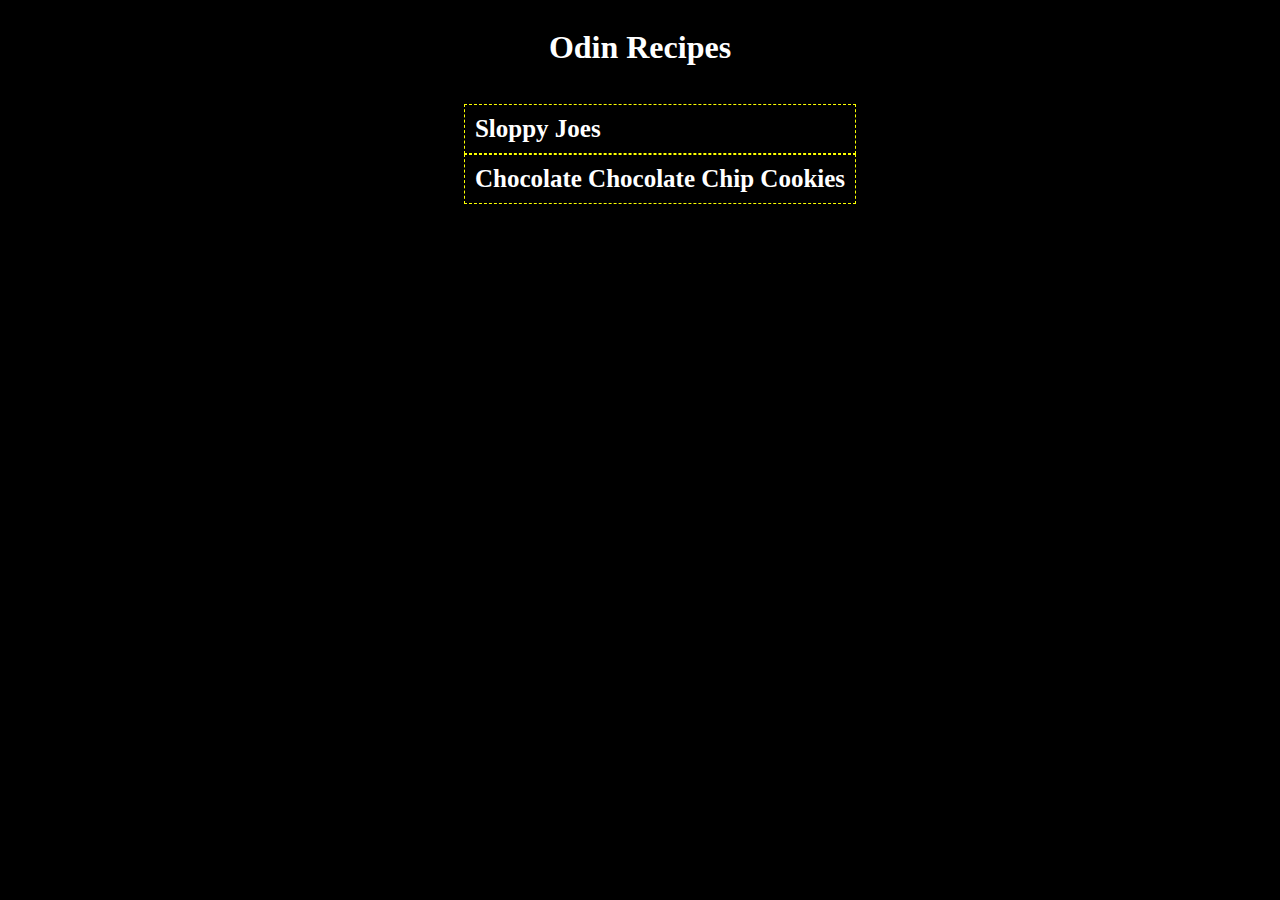
<file: index.html>
<!DOCTYPE html>
<html lang="en">
<head>
    <meta charset="UTF-8">
    <meta name="viewport" content="width=device-width, initial-scale=1.0">
    <title>Odin Recipes</title>
    <link rel="stylesheet" href="style.css">
</head>
<body>
    <h1>Odin Recipes</h1>
    <ul>
        <li><a href="recipes/sloppyjoes.html">Sloppy Joes</a></li>
        <li><a href="recipes/cookies.html">Chocolate Chocolate Chip Cookies</a></li>
    </ul>
    
</body>
</html>
</file>
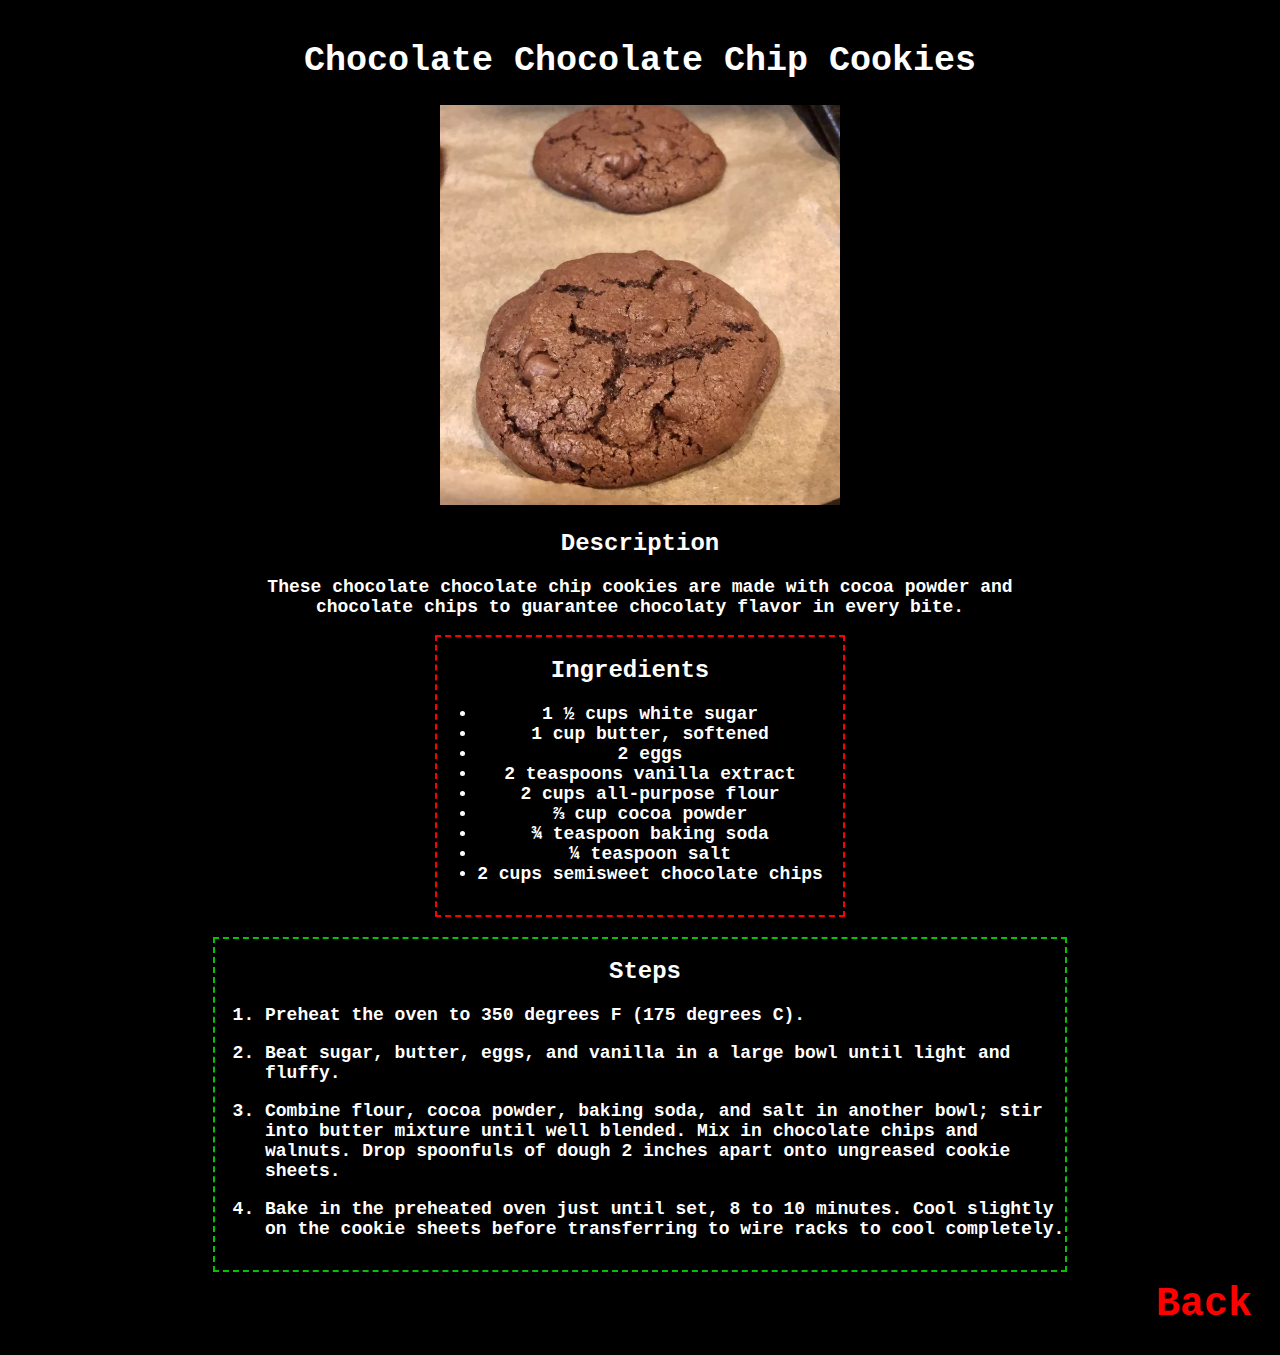
<file: recipes/cookies.html>
<!DOCTYPE html>
<html lang="en">
<head>
    <meta charset="UTF-8">
    <meta name="viewport" content="width=device-width, initial-scale=1.0">
    <title>Chocolate Chocolate Chip Cookies</title>
    <link rel="stylesheet" href="style.css">
</head>
<body>
    <div id="container">
        <div class="description">
            <h1>Chocolate Chocolate Chip Cookies</h1>
            <img src="cookies.jpg">
            <h2>Description</h2>
            <p>These chocolate chocolate chip cookies are made with cocoa powder and chocolate chips to guarantee chocolaty flavor in every bite.</p>
        </div>

        <div class="ingredients">
            <h2>Ingredients</h2>
            <ul>
                <li>1 ½ cups white sugar</li>
                <li>1 cup butter, softened</li>
                <li>2 eggs</li>
                <li>2 teaspoons vanilla extract</li>
                <li>2 cups all-purpose flour</li>
                <li>⅔ cup cocoa powder</li>
                <li>¾ teaspoon baking soda</li>
                <li>¼ teaspoon salt</li>
                <li>2 cups semisweet chocolate chips</li>
            </ul>
        </div>
    </div>
    <div id="bottom-container">
        <div class="steps">
            <h2>Steps</h2>
            <ol>
                <li>Preheat the oven to 350 degrees F (175 degrees C).</li>
                <br>
                <li>Beat sugar, butter, eggs, and vanilla in a large bowl until light and fluffy.</li>
                <br>    
                <li>Combine flour, cocoa powder, baking soda, and salt in another bowl; stir into butter mixture until well blended. Mix in chocolate chips and walnuts. Drop spoonfuls of dough 2 inches apart onto ungreased cookie sheets.</li>
                <br>
                <li>Bake in the preheated oven just until set, 8 to 10 minutes. Cool slightly on the cookie sheets before transferring to wire racks to cool completely.   </li>
            </ol>
        </div>
    </div>
        <div class="back">
            <a href="../index.html">Back</a>
        </div>
</body>
</html>
</file>
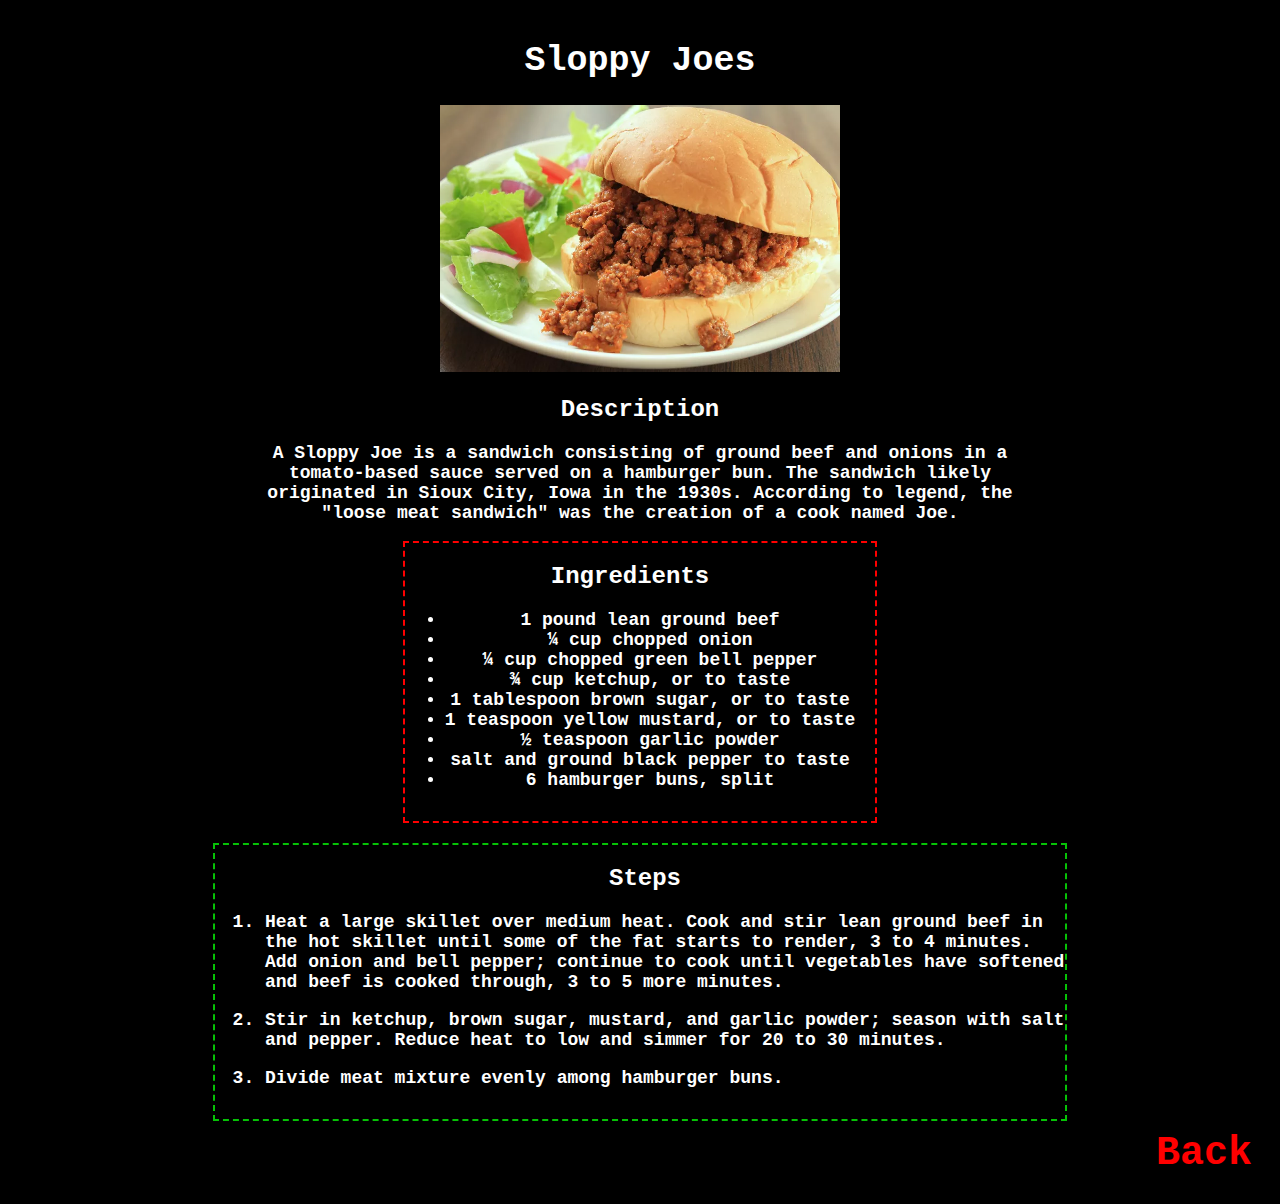
<file: recipes/sloppyjoes.html>
<!DOCTYPE html>
<html lang="en">
<head>
    <meta charset="UTF-8">
    <meta name="viewport" content="width=device-width, initial-scale=1.0">
    <title>Sloppy Joes</title>
    <link rel="stylesheet" href="style.css">
</head>
<body>
    <div id="container">
        <div class="description">
            <h1>Sloppy Joes</h1>
            <img src="Sloppy Joes.jpg">
            <h2>Description</h2>
            <p>A Sloppy Joe is a sandwich consisting of ground beef and onions in a tomato-based sauce served on a hamburger bun. The sandwich likely originated in Sioux City, Iowa in the 1930s. According to legend, the "loose meat sandwich" was the creation of a cook named Joe.</p>
        </div>

        <div class="ingredients">
            <h2>Ingredients</h2>
            <ul>
                <li>1 pound lean ground beef</li>
                <li>¼ cup chopped onion</li>
                <li>¼ cup chopped green bell pepper</li>
                <li>¾ cup ketchup, or to taste</li>
                <li>1 tablespoon brown sugar, or to taste</li>
                <li>1 teaspoon yellow mustard, or to taste</li>
                <li>½ teaspoon garlic powder</li>
                <li>salt and ground black pepper to taste</li>
                <li>6 hamburger buns, split</li>
            </ul>
        </div>
    </div>
    <div id="bottom-container">
        <div class="steps">
            <h2>Steps</h2>
            <ol>
                <li>Heat a large skillet over medium heat. Cook and stir lean ground beef in the hot skillet until some of the fat starts to render, 3 to 4 minutes. Add onion and bell pepper; continue to cook until vegetables have softened and beef is cooked through, 3 to 5 more minutes.</li>
                <br>
                <li>Stir in ketchup, brown sugar, mustard, and garlic powder; season with salt and pepper. Reduce heat to low and simmer for 20 to 30 minutes.</li>
                <br>    
                <li>Divide meat mixture evenly among hamburger buns.</li>
            </ol>
        </div>
    </div>
        <div class="back">
            <a href="../index.html">Back</a>
        </div>
</body>
</html>
</file>
<file: style.css>
body {
    background-color: black;
    color: white;
    display: flex;
    flex-direction: column;
    align-items: center;
    justify-content: center;
}

ul li{
    list-style-type: none;
    padding: 10px;
    font-weight: 600;
    border: dashed 1px rgb(251, 255, 0);
}

a {
    text-decoration: none;
    color: white;
    font-size: 25px;
}
</file>
<file: recipes/style.css>
body {
    background-color: black;
    color: white;
    font-family: 'Courier New', Courier, monospace;
    font-weight: 600;
    padding: 0;
}

#container {
    padding: 10px 10px;
    display: flex;
    flex-direction: column;
    align-items: center;
    justify-content: center;
}

#bottom-container {
    padding: 10px 10px;
    display: flex;
    align-items: center;
    justify-content: center;
}
img {
    max-width: 400px;
    max-height: 400px;
}

p{
    max-width: 800px;
    font-size: 18px;
}

.back a {
    font-size: 40px;
    text-decoration: none;
    color: red;
}

.back {
    text-align: end;
    padding-right: 20px;
    padding-bottom: 20px;
}

ol li, li {
    font-size: 18px;
    max-width: 800px;
}

.description, .ingredients{
    text-align: center;
}

#bottom-container h2 {
    text-align: center;
}

.ingredients {
    border: dashed 2px red;
    padding-right: 20px;
    padding-bottom: 15px;
}

.steps {
    border: dashed 2px rgb(6, 194, 6);
    padding-bottom: 15px;
    padding-left: 10px;
}

h1 {
    font-size: 35px;
}
</file>
